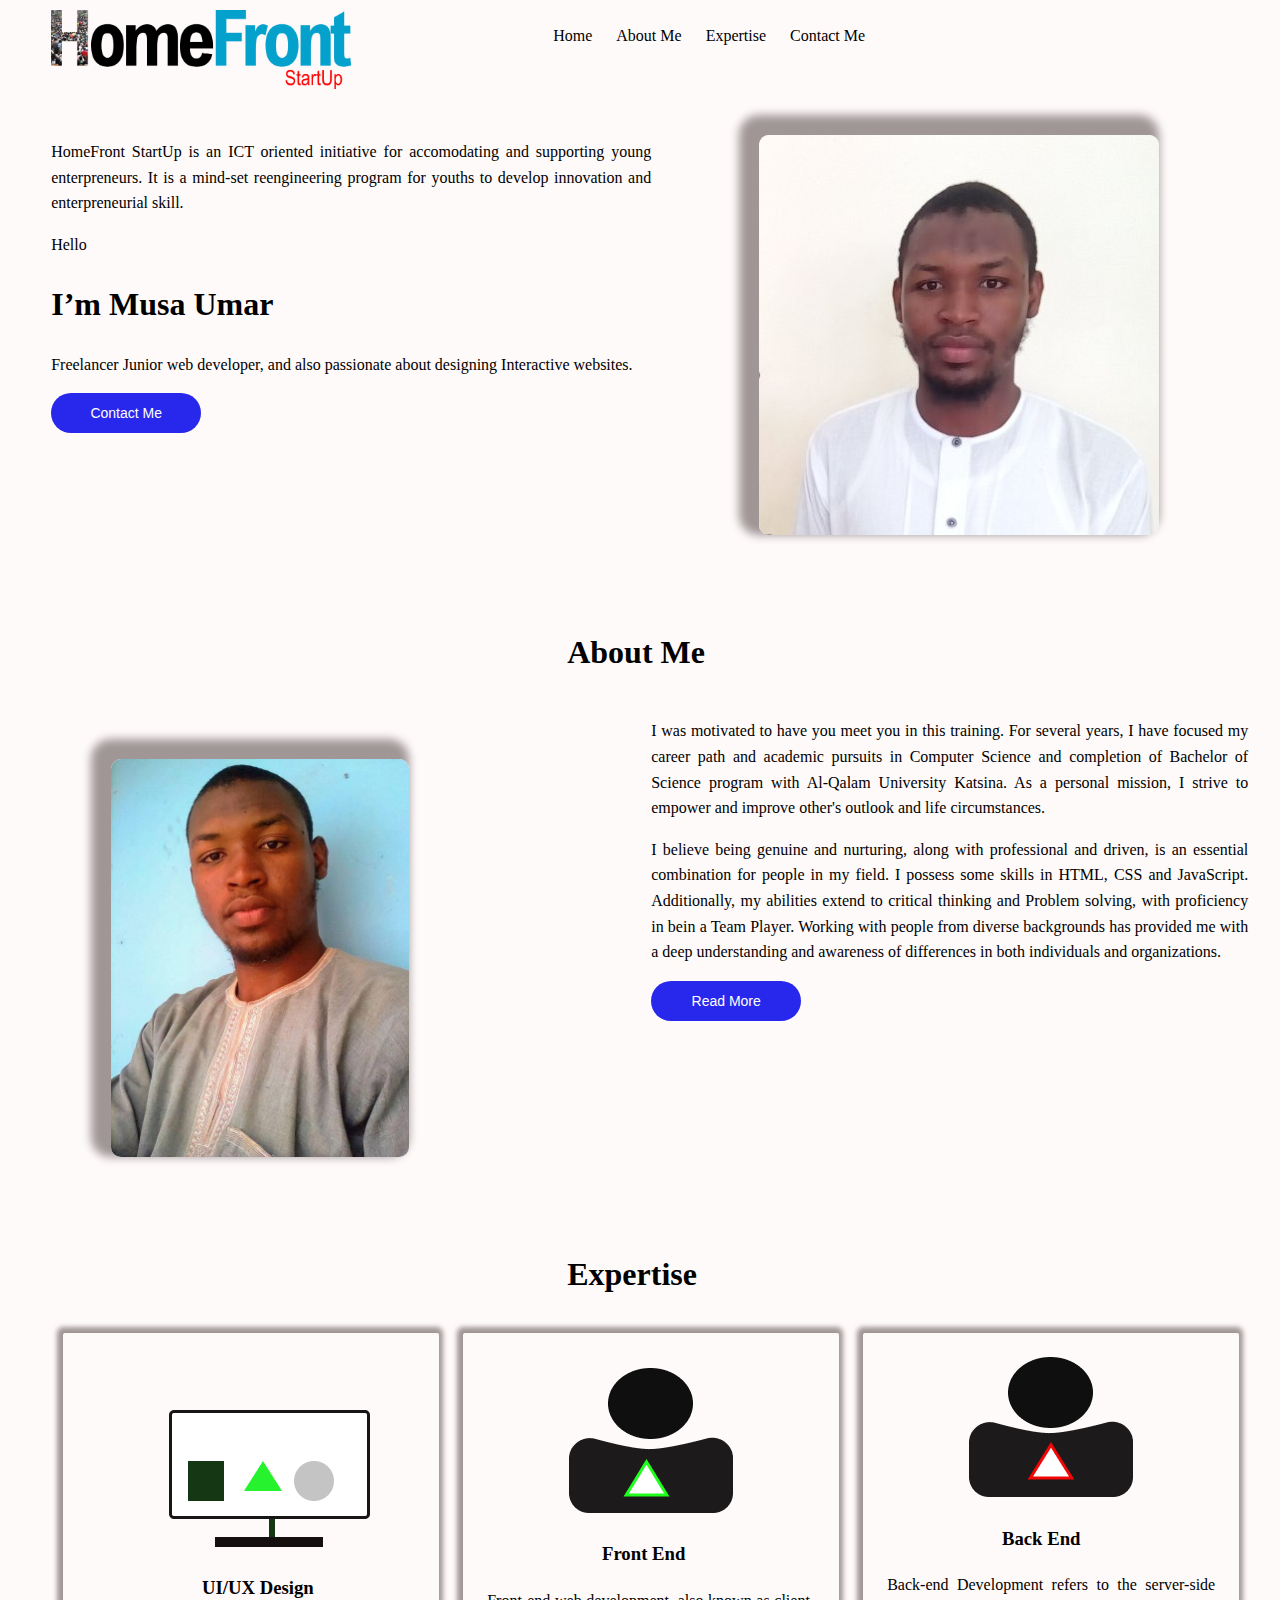
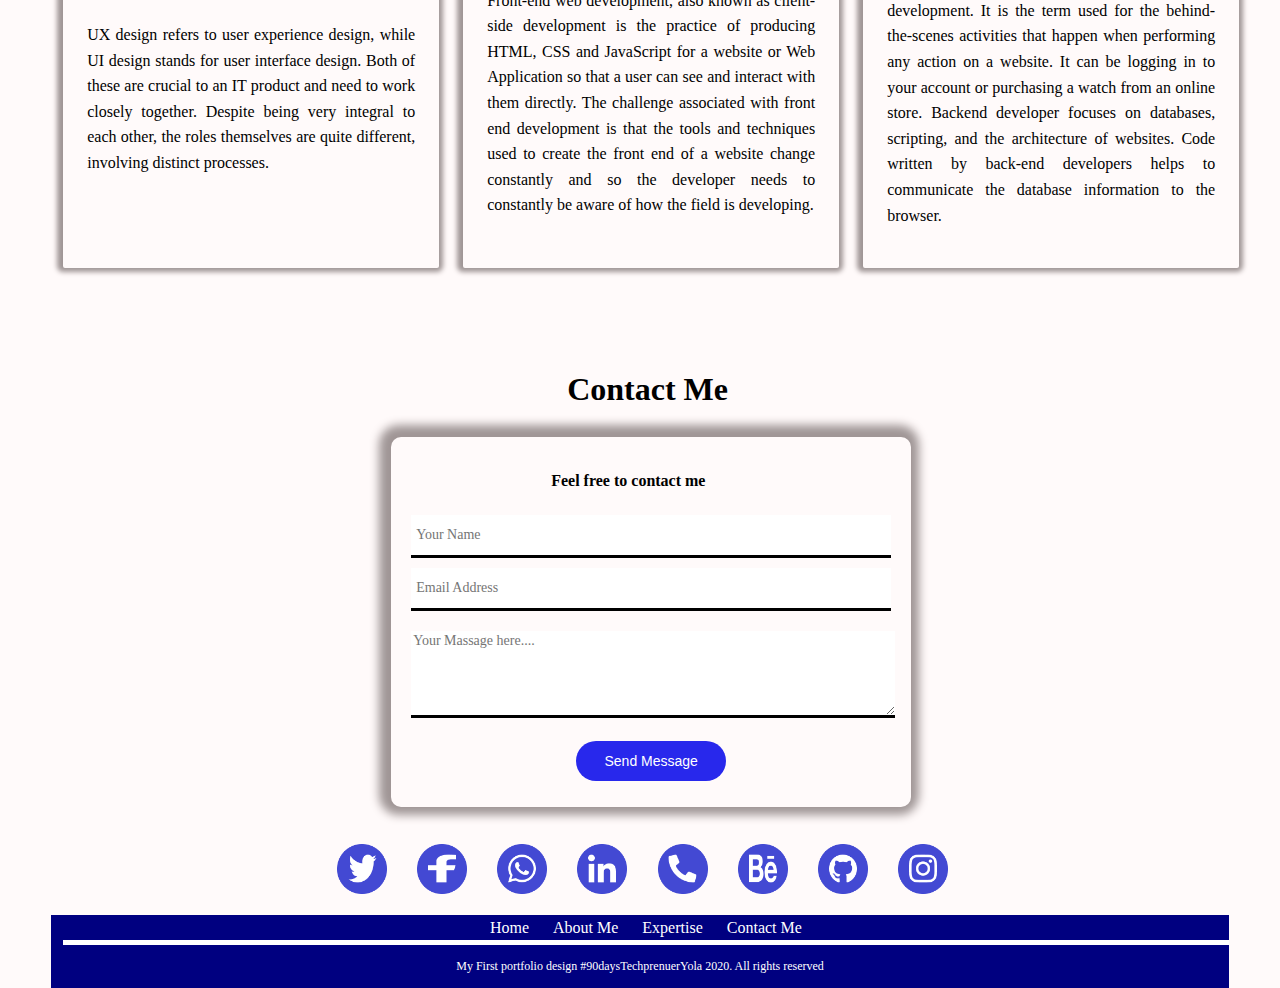
<file: index.html>
<!DOCTYPE html>
<html lang="en">
<head>
    <meta charset="UTF-8">
    <meta name="viewport" content="width=device-width, initial-scale=1.0">
    <title>Home</title>
    <link rel="stylesheet" href="style.css">
</head>
<body class="bg">
    <header id="header" class="header">
        <img src="homefront.png" class="homefront" alt="homefront">
            <nav class="nav">
            <a href="#home">Home</a>
            <a href="#about">About Me</a>
            <a href="#expertise">Expertise</a>
            <a href="#contact">Contact Me</a>
            </nav>
    </header>
    
<div id="wrapper">
    <div class="home" id="home">
        <div class="art">
            <div>
                <p>
                    HomeFront StartUp is an ICT oriented initiative for accomodating and supporting
                    young enterpreneurs. It is a mind-set reengineering program for youths to
                    develop innovation and enterpreneurial skill.
                
                </p>
            </div>

            <div>
                <p>Hello</p>
                <h1 class="hmusa">
                    I’m Musa Umar
                </h1>
                <p>
                    Freelancer Junior web developer, and also passionate about designing Interactive websites.
                </p>
                <a href="#contact"><button class="but">Contact Me</button></a>
            </div>
        </div>
        <div class="photo">
            <img class="img"src="musa.jpg" alt="musa" >
        </div>
    </div>
    <h1 id="about" >About Me</h1>
    <div class="about" >
        <div class="Photo1">
            <img class="img1" src="musa1.jpg" alt="">
        </div>
      
        <div class="art1">
            
            <p>
                I was motivated to have you meet you in this training. For several years, I have focused my career path and academic pursuits in Computer Science and completion of Bachelor of Science program with Al-Qalam University Katsina. As a personal mission, I strive to empower and improve other's outlook and life circumstances.
            </p>
            <p>
                I believe being genuine and nurturing, along with professional and driven, is an essential combination for people in my field. I possess some skills in HTML, CSS and JavaScript. Additionally, my abilities extend to critical thinking and Problem solving, with proficiency in bein a Team Player. Working with people from diverse backgrounds has provided me with a deep understanding and awareness of differences in both individuals and organizations. 
            </p>
            <button class="but">Read More</button>
        </div>
    </div>
    <h1 id="expertise"> Expertise</h1>
    <div class="expertise">
        <div class="ui">
            <img src="Frame 1.png" class="expertiseIcons" alt="ui/ux">
            <h3 class="expertiseName">UI/UX Design</h3>
            <p>
                UX design refers to user experience design, while UI design stands for user interface design. Both of these are crucial to an IT product and need to work closely together.
                Despite being very integral to each other, the roles themselves are quite different, involving distinct processes.
                
            </p>
        </div>
        <div class="frontEnd">
            <img src="Frame 1 (1).png" class="expertiseIcons" alt="front-end">
            <h3 class="expertiseName">Front End</h3>
            <p>
                Front-end web development, also known as client-side development is the practice of producing HTML, CSS and JavaScript for a website or Web Application so that a user can see and interact with them directly. The challenge associated with front end development is that the tools and techniques used to create the front end of a website change constantly and so the developer needs to constantly be aware of how the field is developing.
            </p>
        </div>
        <div class="backEnd">
            <img src="Frame 2.png" class="expertiseIcons" alt="back-end">
            <h3 class="expertiseName">Back End</h3>
            <p>
                Back-end Development refers to the server-side development. It is the term used for the behind-the-scenes activities that happen when performing any action on a website. It can be logging in to your account or purchasing a watch from an online store. 
                Backend developer focuses on databases, scripting, and the architecture of websites. Code written by back-end developers helps to communicate the database information to the browser. 
                
            </p>
        </div>
    </div>
    <h1 id="contact">Contact Me</h1>
    <div class="contactMe">
        <h4 class="feelFree">Feel free to contact me</h4>
        <input class="input" type="text" id="fullName" placeholder="Your Name">
        <input class="input" type="text" id="emailAddress" placeholder="Email Address">
        <textarea name="" id="message" cols="49" rows="5" class="message" placeholder="Your Massage here...."></textarea>
        <button class="buttonsend" onclick="submitInfo();" >Send Message</button>
    </div>
    <div class="socialMedia">
        <a href="https://www.twitter.com/Musa_Bin_Umar" target="_blank"><img src="twitter.png" alt="twitter" class="icon" ></a> 
        <a href="https://www.facebook.com/Binumar4/" target="_blank"><img src="facebook.png" alt="facebook" class="icon" ></a> 
        <a href="https://wa.me/2348134118866" target="_blank"><img src="whatsapp.png" alt="whatsapp" class="icon" ></a>
        <a href="https://www.linkedin.com/mwlite/in/musa-umar-646502179" target="_blank"><img src="linkedin.png" alt="linkedin" class="icon"></a>
        <a href="tel:08134118866"><img src="phone.png" alt="phone" class="icon"></a>
        <a href="" target="_blank"><img src="behence.png" alt="behence" class="icon"></a>
        <a href="https://github.com/Musa-1995" target="_blank"><img src="github.png" alt="github" class="icon"></a>
        <a href="https://www.instagram.com/_binumar/" target="_blank"><img src="instagram.png" alt="instagram" class="icon"></a>
     </div>
</div>
<footer class="footer">
    <div class="navfooter">
        <a href="#home">Home</a>
        <a href="#about">About Me</a>
        <a href="#expertise">Expertise</a>
        <a href="#contact">Contact Me</a>
    </div>
    <p class="copyright">My First portfolio design #90daysTechprenuerYola 2020. All rights reserved</p>
</footer>
    <script src="script.js"></script>
</body>
</html>
</file>
<file: style.css>
html{
    height: 100%;
	margin-bottom: 0.01em;
}
.bg{
    background-color: snow;
    margin: 4%;
    margin-bottom: 0    ;
    font-family: Poppins;
    line-height: 1.6;

}
#wrapper{
    width: 1200px; 
	margin: 0 auto; 
}
#about, #expertise, #contact{
    margin-top: 7%;
    margin-left: 43%;
}
#about:hover{
    text-decoration: underline navy; 
} 
#expertise:hover{
    text-decoration: underline navy; 
} 
#contact:hover{
    text-decoration: underline navy; 
}

.header{
    display: flex;
    width: 100%;
    position: fixed;        
    background: snow;
    padding: 10px 0;
    color: #fff;
    top: 0;
    transition: top 0.3s;
}
.nav{
    margin-top: 1%;
    margin-left: 15%;
}
.homefront{
    width: 300px;
}
.nav a{
    text-decoration: none;
    padding: 10px;
    color: black;
}
.nav a:hover{
    background-color: navy;
    color: white;
}
.home{
    display: flex;
    width: 100%;
}
.art{
    width: 50%;
    margin-top: 6%;
    margin-right: 6%;
    text-align: justify;
}
/* .art .hmusa{
    padding-top: 0px;
} */

.photo{
    width: 40%;
    margin-top: 7%;
    margin-left: 3%;
}
.img{
    box-shadow: -10px -10px 10px 10px #a09696;
    border-radius: 010px;
    width: auto;
}
.photo1{
    width: 30%;
}
.about{
    display: flex;
    width: 100%;
    text-align: justify;

}
.but{
    width: 150px;
    height: 40px;
    border-radius: 20px;
    background-color: #2828ec;
    color: white;
    border: 0px;
    font-size: 14px;
}
.but:hover{
    background-color: navy;
}
.art1{
    margin-top: 0;
    width: 50%;
   padding: 3px;
}
.img1{
    margin-top: 10%;
    margin-left: 10%;
    width: 50%;
    height: auto;
    box-shadow: -10px -10px 10px 10px #a09696;
    border-radius: 010px;
}
.expertise{
    margin-left: auto;
    margin-right: auto;
    display: flex;
    text-align: center;
    width: 100%;
}
.expertiseIcons{
    margin-left: 25%;
}
.expertiseName{
    margin-left: 35%;
}
.ui, .frontEnd, .backEnd{
    box-shadow: -1px -1px 5px 5px #a09696;
    border-radius: 2px;
    width: 33%;
    padding: 2%;
    margin: 1%;
    text-align: justify;
    align-content: center;
}
.contactMe{
    align-items: center;
    margin-left: auto;
    margin-right: auto;
    padding: 10px;
    width: 500px;
    height: 350px;
    border-radius: 10px;
    box-shadow: -2px -2px 10px 10px #a09696;
}
.feelFree{
    width: auto;
    margin-left: 30%;
    font-family: Georgia, 'Times New Roman', Times, serif;
}
.input{
    display: block;
    width: 470px;
    padding: 5px;
    height: 30px;
    font-size: 14px;
    font-family: poppins;
    margin: 10px;
    border: 0;
    border-bottom: solid 3px black;
}
.message{
    width: 480px;
    border: 0;
    border-bottom: solid 3px black;
    margin: 10px;
    font-size: 14px;
    font-family: poppins;
}
.buttonsend{
    margin: 5px;
    margin-left: 35%;
    width: 150px;
    height: 40px;
    border-radius: 20px;
    background-color: #2828ec;
    color: white;
    border: 0px;
    font-size: 14px;
}
.buttonsend:hover{
    background-color: navy;

}
.socialMedia{
    width: 655px;
    margin-top: 2%;
    margin-left: auto;
    margin-right: auto;
}
.icon{
    width: 50px;
    height: 50px;
    padding: 2%;

}
.icon:hover{
    width: 60px;
    height: 60px;

}
.navfooter a{
    text-decoration: none;
    list-style: none;
    overflow: hidden;
    padding: 10px;
    color: white;

}
.navfooter{
    margin-left: 1%;
    border-bottom: solid 5px white;
}
.navfooter a:hover{
    background-color: white;
    color: black;
}
.footer{
    position: relative;
    display: flex;
    flex-direction: column;
    width: 100%;        
    background: navy;
    /* padding: 10px 0; */
    color: #fff;
    text-align: center;        
}
.copyright{
    font-size: 12px;
}
</file>
